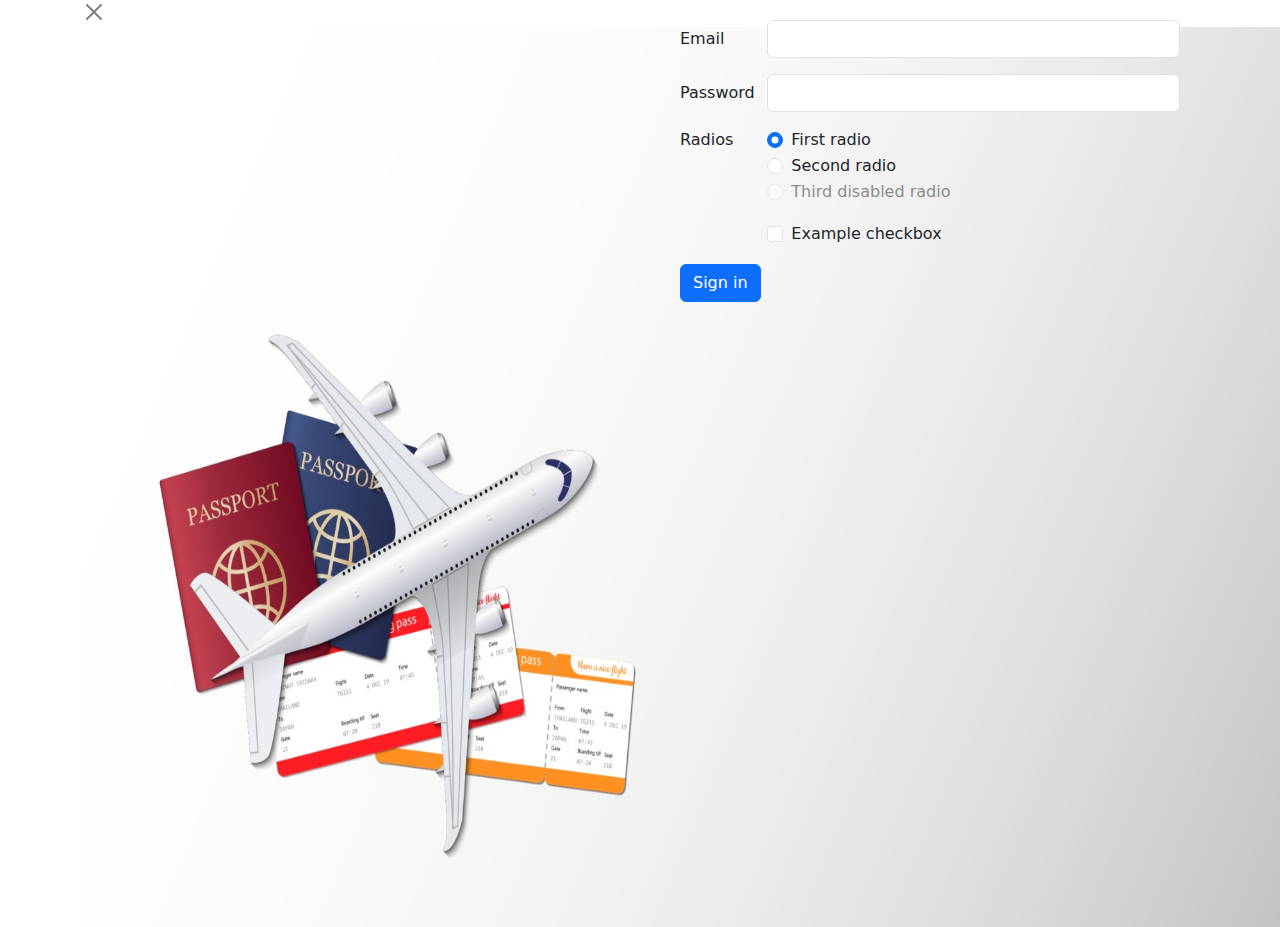
<file: register/index.html>
<!DOCTYPE html>
<html lang="en">

<head>
  <meta charset="UTF-8">
  <meta name="viewport" content="width=device-width, initial-scale=1.0">
  <title>Document</title>
  <link rel="stylesheet" href="./style.css">
  <link href="https://cdn.jsdelivr.net/npm/bootstrap@5.3.3/dist/css/bootstrap.min.css" rel="stylesheet"
    integrity="sha384-QWTKZyjpPEjISv5WaRU9OFeRpok6YctnYmDr5pNlyT2bRjXh0JMhjY6hW+ALEwIH" crossorigin="anonymous">

</head>

<body>
  <div class="container">
    <a href="./../index.html"><button type="button" class="btn-close" aria-label="Close"></button></a>

    <img src="./../nk/travel1_generated.jpg" alt="">
    <form>
      <div class="row mb-3">
        <label for="inputEmail3" class="col-sm-2 col-form-label">Email</label>
        <div class="col-sm-10">
          <input type="email" class="form-control" id="inputEmail3">
        </div>
      </div>
      <div class="row mb-3">
        <label for="inputPassword3" class="col-sm-2 col-form-label">Password</label>
        <div class="col-sm-10">
          <input type="password" class="form-control" id="inputPassword3">
        </div>
      </div>
      <fieldset class="row mb-3">
        <legend class="col-form-label col-sm-2 pt-0">Radios</legend>
        <div class="col-sm-10">
          <div class="form-check">
            <input class="form-check-input" type="radio" name="gridRadios" id="gridRadios1" value="option1" checked>
            <label class="form-check-label" for="gridRadios1">
              First radio
            </label>
          </div>
          <div class="form-check">
            <input class="form-check-input" type="radio" name="gridRadios" id="gridRadios2" value="option2">
            <label class="form-check-label" for="gridRadios2">
              Second radio
            </label>
          </div>
          <div class="form-check disabled">
            <input class="form-check-input" type="radio" name="gridRadios" id="gridRadios3" value="option3" disabled>
            <label class="form-check-label" for="gridRadios3">
              Third disabled radio
            </label>
          </div>
        </div>
      </fieldset>
      <div class="row mb-3">
        <div class="col-sm-10 offset-sm-2">
          <div class="form-check">
            <input class="form-check-input" type="checkbox" id="gridCheck1">
            <label class="form-check-label" for="gridCheck1">
              Example checkbox
            </label>
          </div>
        </div>
      </div>
      <button type="submit" class="btn btn-primary">Sign in</button>
    </form>

  </div>



</body>

</html>
</file>
<file: register/style.css>
.container {
  width: 100%;
  height: 100vh;
}
.container img {
  width: 1230px;
  height: 100vh;
}

form {
  position: absolute;
  top: 20px;
  right: 100px;
  min-width: 500px;
}
</file>
